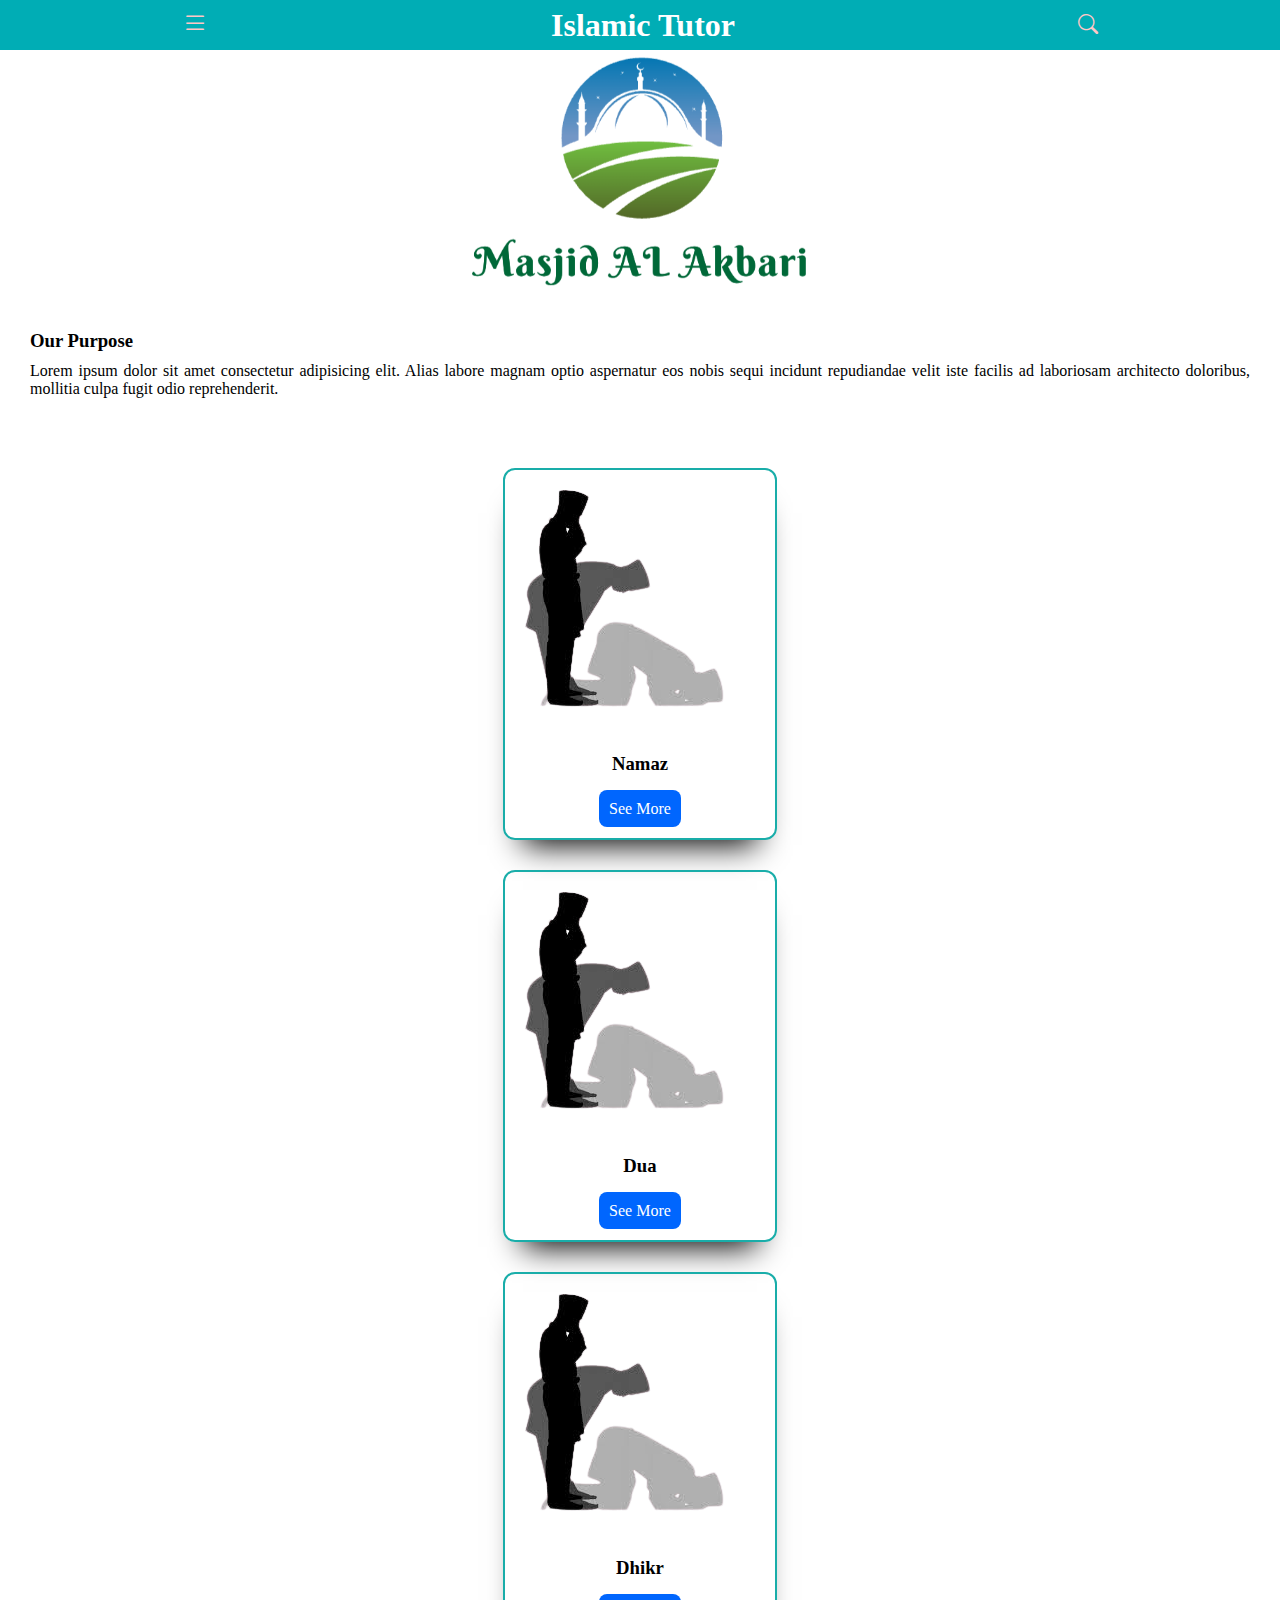
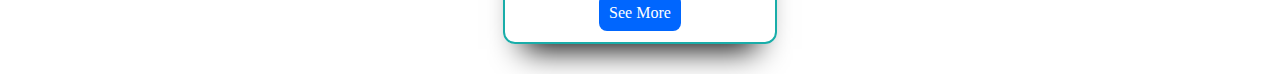
<file: index.html>
<!DOCTYPE html>
<html lang="en">
  <head>
    <meta charset="UTF-8" />
    <meta name="viewport" content="width=device-width, initial-scale=1.0" />
    <title>Islamtutor</title>
    <!-- Bootstrap Icons -->
    <link
      rel="stylesheet"
      href="https://cdn.jsdelivr.net/npm/bootstrap-icons@1.10.5/font/bootstrap-icons.css"
    />
    <!-- Styles -->
    <link rel="stylesheet" href="./islamictutor.css" />
  </head>
  <body>
    <header>
      <nav class="navbar">
        <div class="menu-icon-container">
          <i class="bi bi-list cursored" id="menuIcon"></i>
        </div>
        <div class="brand-name">
          <h1>Islamic Tutor</h1>
        </div>
        <div class="search-container">
          <i class="bi bi-search cursored" id="searchBtn"></i>
        </div>
      </nav>
      <div class="header_links">
        <a href="#" class="link">Dua</a>
        <a href="#" class="link">Namaz</a>
        <a href="#" class="link">Tap Counter</a>
      </div>
      <div class="header_form">
        <input
          type="text"
          name="headerSearch"
          id="headerSearch"
          placeholder="Search..."
        />
        <button type="submit" class="cursored" id="searchFormBtn">
          <i class="bi bi-search cursored"></i>
        </button>
      </div>
    </header>
    <main>
      <section class="banner"></section>
      <div class="info">
        <h3>Our Purpose</h3>
        <p>
          Lorem ipsum dolor sit amet consectetur adipisicing elit. Alias labore
          magnam optio aspernatur eos nobis sequi incidunt repudiandae velit
          iste facilis ad laboriosam architecto doloribus, mollitia culpa fugit
          odio reprehenderit.
        </p>
      </div>
      <section class="products">
        <div class="card">
          <div class="card-img">
            <img src="./Images/namaz1-png.png" alt="Namaz" />
          </div>
          <div class="card-body">
            <h3 class="card-title">Namaz</h3>
            <a href="#" class="btn">See More</a>
          </div>
        </div>
        <div class="card">
          <div class="card-img">
            <img src="./Images/namaz1-png.png" alt="Namaz" />
          </div>
          <div class="card-body">
            <h3 class="card-title">Dua</h3>
            <a href="./Templates/Dua/dua.html" class="btn">See More</a>
          </div>
        </div>
        <div class="card">
          <div class="card-img">
            <img src="./Images/namaz1-png.png" alt="Namaz" />
          </div>
          <div class="card-body">
            <h3 class="card-title">Dhikr</h3>
            <a href="#" class="btn">See More</a>
          </div>
        </div>
      </section>
    </main>

    <!-- Script -->
    <script src="./islamictutor.js"></script>
  </body>
</html>
</file>
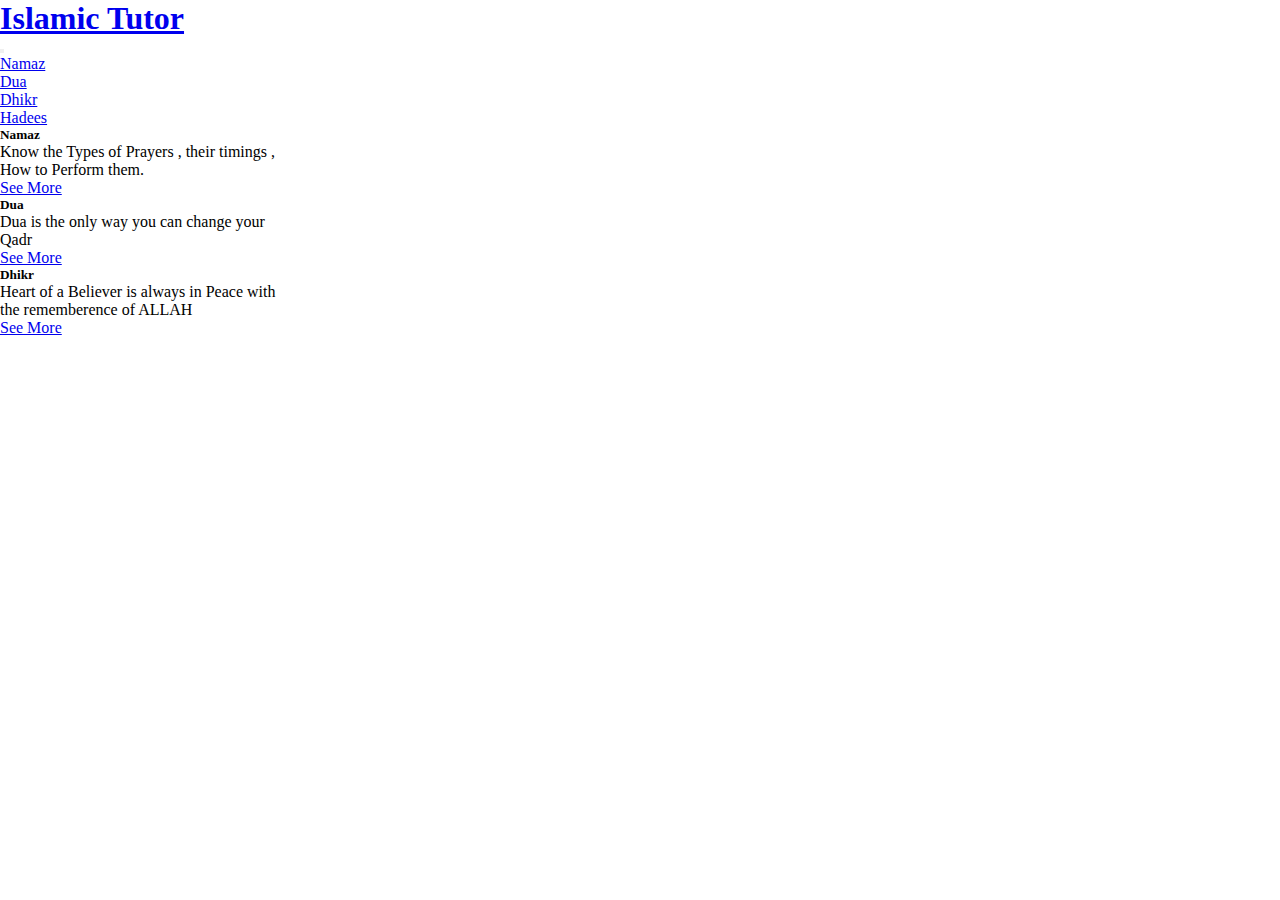
<file: Islamic-Tutor.html>
<!DOCTYPE html>
<html lang="en">
<head>
  <meta charset="UTF-8">
  <meta http-equiv="X-UA-Compatible" content="IE=edge">
  <meta name="viewport" content="width=device-width, initial-scale=1.0">
  <title>Islamic Tutor</title>
  <!-- Bootstrap -->
  <link href="https://cdn.jsdelivr.net/npm/bootstrap@5.0.2/dist/css/bootstrap.min.css" rel="stylesheet" integrity="sha384-EVSTQN3/azprG1Anm3QDgpJLIm9Nao0Yz1ztcQTwFspd3yD65VohhpuuCOmLASjC" crossorigin="anonymous">
  <link rel="stylesheet" href="./islamictutor.css">

</head>
<body>
  <nav class="navbar navbar-expand-lg navbar-dark shadow-5-strong">
    <div class="container-fluid" id="navHeader">
      <a class="navbar-brand" href="#"><h1>Islamic Tutor</h1></a>
      <button class="navbar-toggler" type="button" data-bs-toggle="collapse" data-bs-target="#navbarNav" aria-controls="navbarNav" aria-expanded="false" aria-label="Toggle navigation">
        <span class="navbar-toggler-icon"></span>
      </button>
      <div class="collapse navbar-collapse justify-content-center" id="navbarNav">
        <ul class="navbar-nav ">
          <li class="nav-item">
            <a class="nav-link" aria-current="page" href="#">Namaz</a>
          </li>
          <li class="nav-item">
            <a class="nav-link" href="./Templates/Dua/dua.html">Dua</a>
          </li>
          <li class="nav-item">
            <a class="nav-link" href="#">Dhikr</a>
          </li>
          <li class="nav-item">
            <a class="nav-link disabled" href="#" tabindex="-1" aria-disabled="true">Hadees</a>
          </li>
        </ul>
      </div>
    </div>
  </nav>
  <div class="container-fluid card-group" id="content">
    <div class="card" style="width: 18rem;">
      <div class="card-body">
        <h5 class="card-title">Namaz</h5>
        <p class="card-text">Know the Types of Prayers , their timings , How to Perform them.</p>
        <a href="#" class="btn btn-primary">See More</a>
      </div>
    </div>
    <div class="card" style="width: 18rem;">
      <div class="card-body">
        <h5 class="card-title">Dua</h5>
        <p class="card-text">Dua is the only way you can change your Qadr</p>
        <a href="./Templates/Dua/dua.html" class="btn btn-primary">See More</a>
      </div>
    </div>
    <div class="card" style="width: 18rem;">
      <div class="card-body">
        <h5 class="card-title">Dhikr</h5>
        <p class="card-text">Heart of a Believer is always in Peace with the rememberence of ALLAH</p>
        <a href="#" class="btn btn-primary">See More</a>
      </div>
    </div>
  </div>











  <script src="https://cdn.jsdelivr.net/npm/bootstrap@5.0.2/dist/js/bootstrap.bundle.min.js" integrity="sha384-MrcW6ZMFYlzcLA8Nl+NtUVF0sA7MsXsP1UyJoMp4YLEuNSfAP+JcXn/tWtIaxVXM" crossorigin="anonymous"></script>
</body>
</html>
</file>
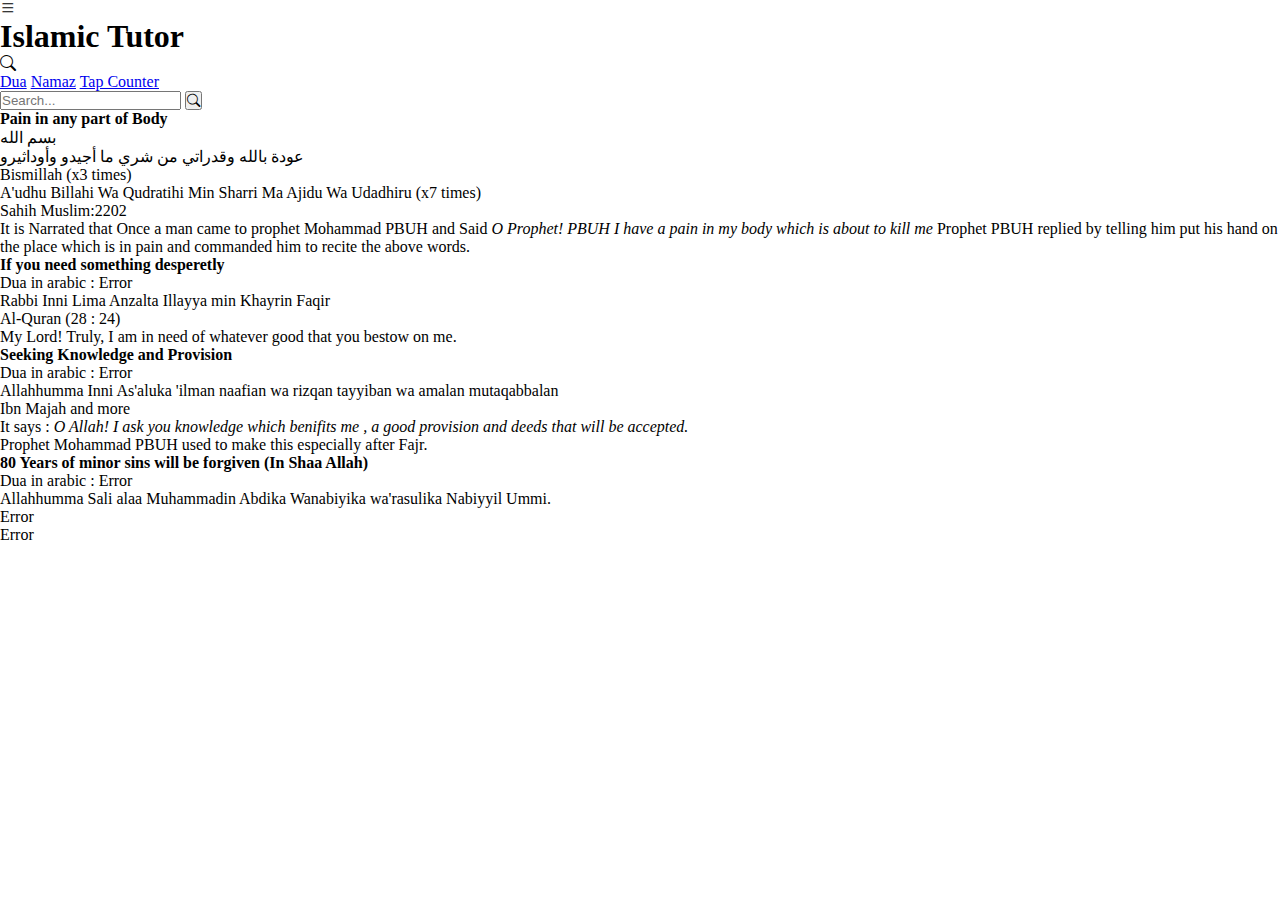
<file: Templates/Dua/dua.html>
<!DOCTYPE html>
<html lang="en">
  <head>
    <meta charset="UTF-8" />
    <meta http-equiv="X-UA-Compatible" content="IE=edge" />
    <meta name="viewport" content="width=device-width, initial-scale=1.0" />
    <title>Dua | Islamic Tutor</title>
    <link
      rel="stylesheet"
      href="https://cdn.jsdelivr.net/npm/bootstrap-icons@1.10.5/font/bootstrap-icons.css"
    />
    <link rel="stylesheet" href="./dus.css" />
  </head>
  <body>
    <header>
      <nav class="navbar">
        <div class="menu-icon-container">
          <i class="bi bi-list cursored" id="menuIcon"></i>
        </div>
        <div class="brand-name">
          <h1>Islamic Tutor</h1>
        </div>
        <div class="search-container">
          <i class="bi bi-search cursored" id="searchBtn"></i>
        </div>
      </nav>
      <div class="header_links">
        <a href="#" class="link">Dua</a>
        <a href="#" class="link">Namaz</a>
        <a href="#" class="link">Tap Counter</a>
      </div>
      <div class="header_form">
        <input
          type="text"
          name="headerSearch"
          id="headerSearch"
          placeholder="Search..."
        />
        <button type="submit" class="cursored" id="searchFormBtn">
          <i class="bi bi-search cursored"></i>
        </button>
      </div>
    </header>
    <div class="dua-container">
      <section>
        <article>
          <h4 class="border-bottom border-4 p-2">Pain in any part of Body</h4>
          <p class="p-2">
            بسم الله <br />
            عودة بالله وقدراتي من شري ما أجيدو وأوداثيرو
          </p>
          <p class="p-2">
            Bismillah (x3 times) <br />
            A'udhu Billahi Wa Qudratihi Min Sharri Ma Ajidu Wa Udadhiru (x7
            times)
          </p>
          <span class="p-2">Sahih Muslim:2202</span>
          <p class="p-2">
            It is Narrated that Once a man came to prophet Mohammad PBUH and
            Said
            <i
              >O Prophet! PBUH I have a pain in my body which is about to kill
              me</i
            >
            Prophet PBUH replied by telling him put his hand on the place which
            is in pain and commanded him to recite the above words.
          </p>
        </article>
        <article>
          <h4 class="border-bottom border-4 p-2">
            If you need something desperetly
          </h4>
          <p class="p-2">Dua in arabic : Error</p>
          <p class="p-2">Rabbi Inni Lima Anzalta Illayya min Khayrin Faqir</p>
          <span class="p-2">Al-Quran (28 : 24)</span>
          <p class="p-2">
            My Lord! Truly, I am in need of whatever good that you bestow on me.
          </p>
        </article>
        <article>
          <h4 class="border-bottom border-4 p-2">
            Seeking Knowledge and Provision
          </h4>
          <p class="p-2">Dua in arabic : Error</p>
          <p class="p-2">
            Allahhumma Inni As'aluka 'ilman naafian wa rizqan tayyiban wa amalan
            mutaqabbalan
          </p>
          <span class="p-2">Ibn Majah and more</span>
          <p class="p-2">
            It says :
            <i
              >O Allah! I ask you knowledge which benifits me , a good provision
              and deeds that will be accepted.</i
            >
            <br />
            Prophet Mohammad PBUH used to make this especially after Fajr.
          </p>
        </article>
        <article>
          <h4 class="border-bottom border-4 p-2">
            80 Years of minor sins will be forgiven (In Shaa Allah)
          </h4>
          <p class="p-2">Dua in arabic : Error</p>
          <p class="p-2">
            Allahhumma Sali alaa Muhammadin Abdika Wanabiyika wa'rasulika
            Nabiyyil Ummi.
          </p>
          <span class="p-2">Error</span>
          <p class="p-2">Error</p>
        </article>
      </section>
    </div>


    <script src="../../islamictutor.js"></script>
  </body>
</html>
</file>
<file: islamictutor.css>
* {
  margin: 0;
  padding: 0;
  box-sizing: border-box;
}

.cursored {
  cursor: pointer;
}
header {
  height: 100%;
  display: flex;
  flex-direction: column;
  justify-content: center;
  align-items: flex-start;
  background-color: #00ADB5;
  & .navbar {
    padding: 10px 10px;
    display: flex;
    justify-content: space-around;
    align-items: center;
    width: 100%;
    height: 50px;
    color: #fff;
  
    & .menu-icon-container, .menu-icon-container > i {
      font-size: 26px;
      color: #FFC7C7;
    }
    & .search-container > i{
      font-size: 20px;
      color: #FFC7C7;

    }
  
  }
  & .header_links{
    display: none;
  }
  & .header_links.active {
    padding: 15px;
    display: flex;
    flex-direction: column;
    gap: 20px;
    align-items: center;
    justify-content: flex-start;
    width: 100%;
    background-color: #71C9CE;
    min-height: 150px;
    & .link {
      text-decoration: none;
      color: #fff;
    }
  }
  & .header_form{
    display: none;
  }
  & .header_form.active {
    display: flex;
    justify-content: space-evenly;
    align-items: center;
    width: 100%;
    padding: 20px;
    background-color: #71C9CE;


    & input{
      width: 80%;
      padding: 8px;
      outline: none;
      border: none;
      border-radius: 10px;
      border-bottom: 2px solid transparent;
      box-shadow: 0px 20px 20px -70px #fff1;
    }
    & button {
      padding: 10px;
      border: none;
      outline: none;
      border-radius: 50%;
    }
  }
}

main {
  & .banner {
    background-image: url("./Images/logo.png");
    width: 100%;
    height: 250px;
    background-position: center;
    background-size: contain;
    background-repeat: no-repeat;
  }
  & .info {
    padding: 30px;
    text-align: justify;
    & * {
      margin-bottom: 10px;
    }
  }
  & .products {
    padding: 30px;
    display: grid;
    grid-template-columns: repeat(1,1fr);
    justify-self: center;
    align-self: center;
    row-gap: 30px;

    & .card {
      border: 2px solid #19ADA9;
      padding: 20px;
      border-radius: 12px;
      box-shadow: 0px 25px 30px -20px;
      display: flex;
      flex-direction: column;
      justify-content: center;
      align-items: center;
      gap: 30px;

      & .card-img > img{
        background-size: cover;
      }
      & .card-body {
        & * {
          margin-bottom: 15px;
          padding: 10px;
          text-decoration: none;
          color: #000;
          text-align: center;
        }
        & .btn {
          background-color: #0066fe;
          border-radius: 8px;
          color: #fff;
          cursor: pointer;
        }
      }
    }
  }
}
@media screen and (max-width: 650px) {
  header {
    height: 100%;
    display: flex;
    flex-direction: column;
    justify-content: center;
    align-items: flex-start;
    background-color: #00adb5;
    & .navbar {
      padding: 10px 10px;
      display: flex;
      justify-content: space-around;
      align-items: center;
      width: 100%;
      height: 50px;
      color: #fff;

      & .menu-icon-container,
      .menu-icon-container > i {
        font-size: 26px;
        color: #ffc7c7;
      }
      & .search-container > i {
        font-size: 20px;
        color: #ffc7c7;
      }
    }
    & .header_links {
      display: none;
    }
    & .header_links.active {
      padding: 15px;
      display: flex;
      flex-direction: column;
      gap: 20px;
      align-items: center;
      justify-content: flex-start;
      width: 100%;
      background-color: #71c9ce;
      min-height: 150px;
      & .link {
        text-decoration: none;
        color: #fff;
      }
    }
    & .header_form {
      display: none;
    }
    & .header_form.active {
      display: flex;
      justify-content: space-evenly;
      align-items: center;
      width: 100%;
      padding: 20px;
      background-color: #71c9ce;

      & input {
        width: 80%;
        padding: 8px;
        outline: none;
        border: none;
        border-radius: 10px;
        /* border-bottom: 2px solid transparent; */
        box-shadow: 0px 20px 20px -70px #fff1;
      }

      & button {
        padding: 10px;
        border: none;
        outline: none;
        border-radius: 50%;
      }
    }
  }

  main {
    & .banner {
      background-image: url("./Images/logo.png");
      width: 100%;
      height: 200px;
      background-position: center;
      background-size: contain;
      background-repeat: no-repeat;
    }
    & .info {
      padding: 30px;
      text-align: justify;
      & * {
        margin-bottom: 10px;
      }
    }
    & .products {
      padding: 30px;
      display: grid;
      grid-template-columns: repeat(1, 1fr);
      justify-self: center;
      align-self: center;
      row-gap: 50px;

      & .card {
        border: 2px solid #19ada9;
        padding: 20px 20px;
        border-radius: 12px;
        box-shadow: 0px 25px 30px -20px;
        display: flex;
        flex-direction: column;
        justify-content: center;
        align-items: center;
        gap: 30px;
        /* width: calc(100% - 10px); */

        & .card-img > img {
          background-size: cover;
        }
        & .card-body {
          & * {
            margin-bottom: 10px;
            padding: 10px;
            text-decoration: none;
            color: #000;
            text-align: center;
          }
          & .btn {
            background-color: #0066fe;
            border-radius: 8px;
            color: #fff;
            cursor: pointer;
            width: 100%;
            display: block;
          }
        }
      }
    }
  }
}
</file>
<file: Templates/Dua/dus.css>
* {
  margin:0;
  padding: 0;
  box-sizing: border-box;
}
@media screen and (max-width:700px) {
  

  & header {
    height: 100%;
    display: flex;
    flex-direction: column;
    justify-content: center;
    align-items: flex-start;
    background-color: #00adb5;
    & .navbar {
      padding: 10px 10px;
      display: flex;
      justify-content: space-around;
      align-items: center;
      width: 100%;
      height: 50px;
      color: #fff;

      & .menu-icon-container,
      .menu-icon-container > i {
        font-size: 26px;
        color: #ffc7c7;
      }
      & .search-container > i {
        font-size: 20px;
        color: #ffc7c7;
      }
    }
    & .header_links {
      display: none;
    }
    & .header_links.active {
      padding: 15px;
      display: flex;
      flex-direction: column;
      gap: 20px;
      align-items: center;
      justify-content: flex-start;
      width: 100%;
      background-color: #71c9ce;
      min-height: 150px;
      & .link {
        text-decoration: none;
        color: #fff;
      }
    }
    & .header_form {
      display: none;
    }
    & .header_form.active {
      display: flex;
      justify-content: space-evenly;
      align-items: center;
      width: 100%;
      padding: 20px;
      background-color: #71c9ce;

      & input {
        width: 80%;
        padding: 8px;
        outline: none;
        border: none;
        border-radius: 10px;
        /* border-bottom: 2px solid transparent; */
        box-shadow: 0px 20px 20px -70px #fff1;
      }

      & button {
        padding: 10px;
        border: none;
        outline: none;
        border-radius: 50%;
      }
    }
  }

}
</file>
